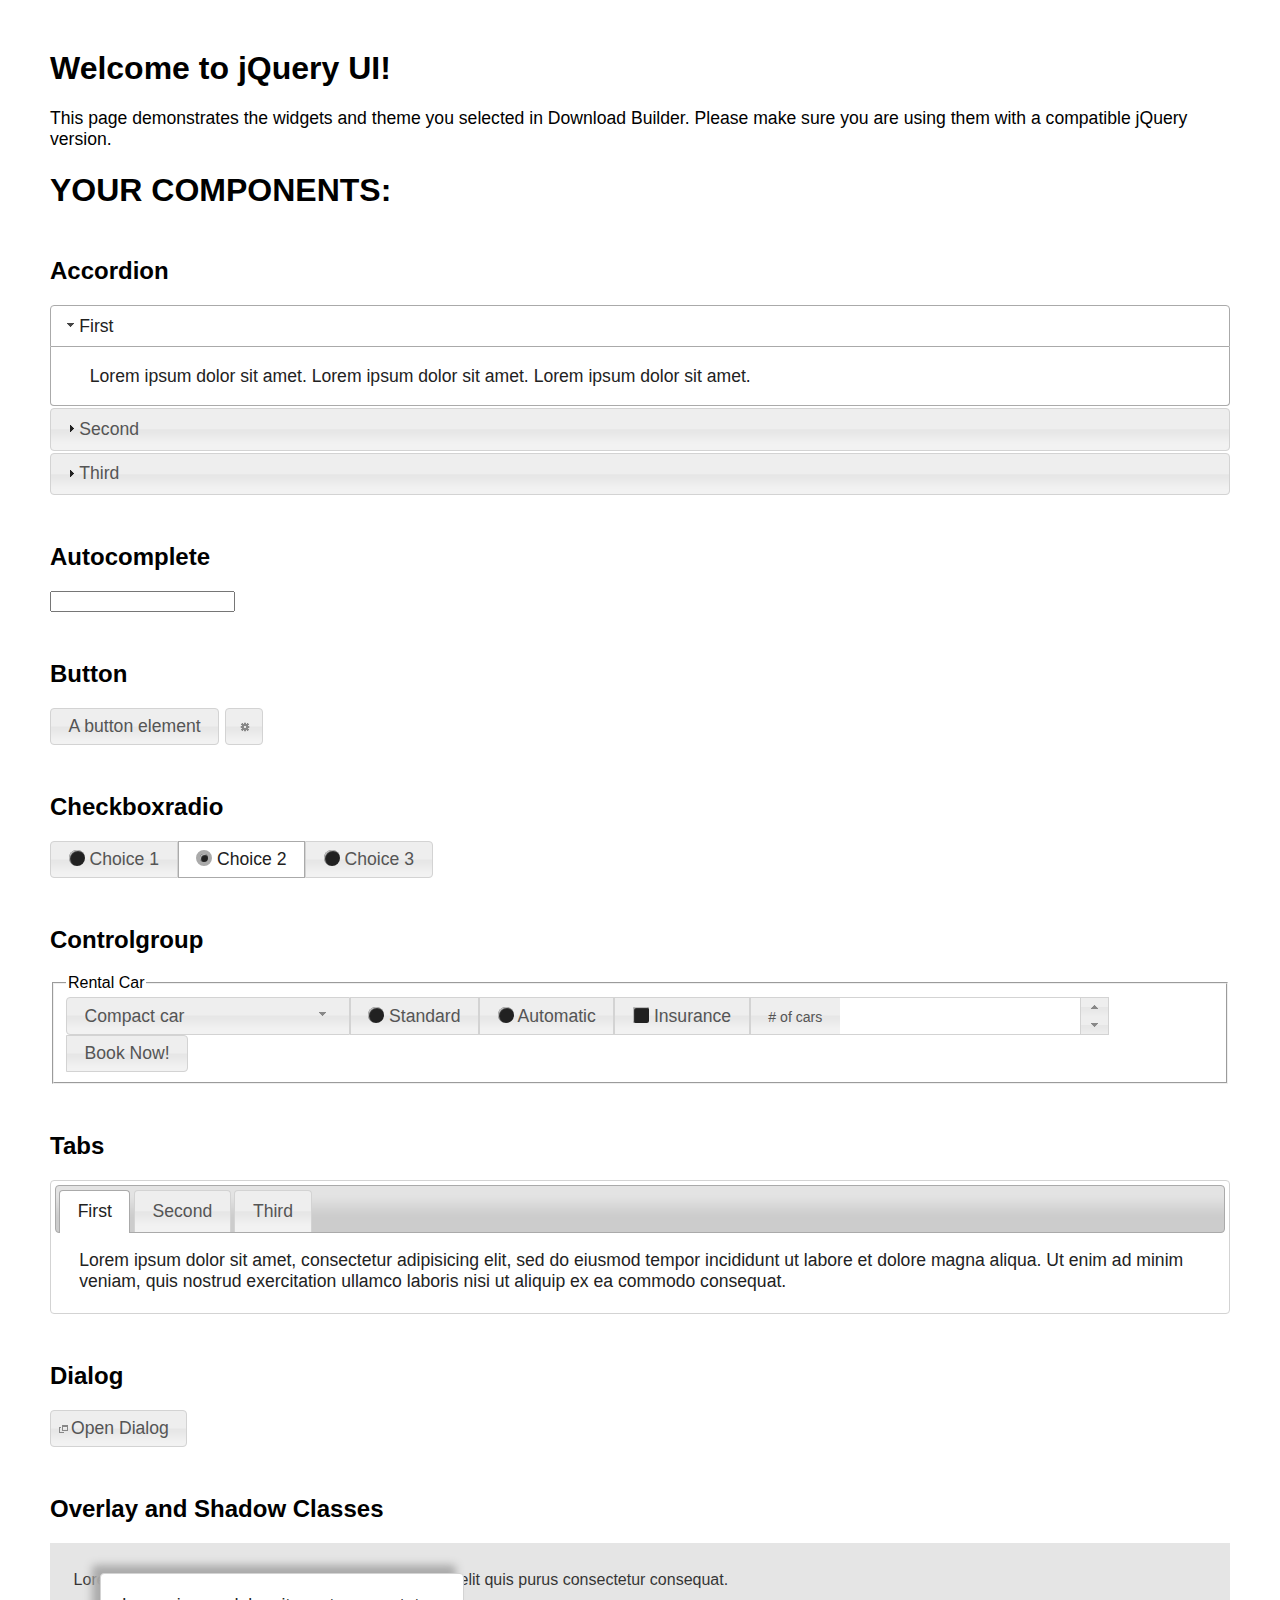
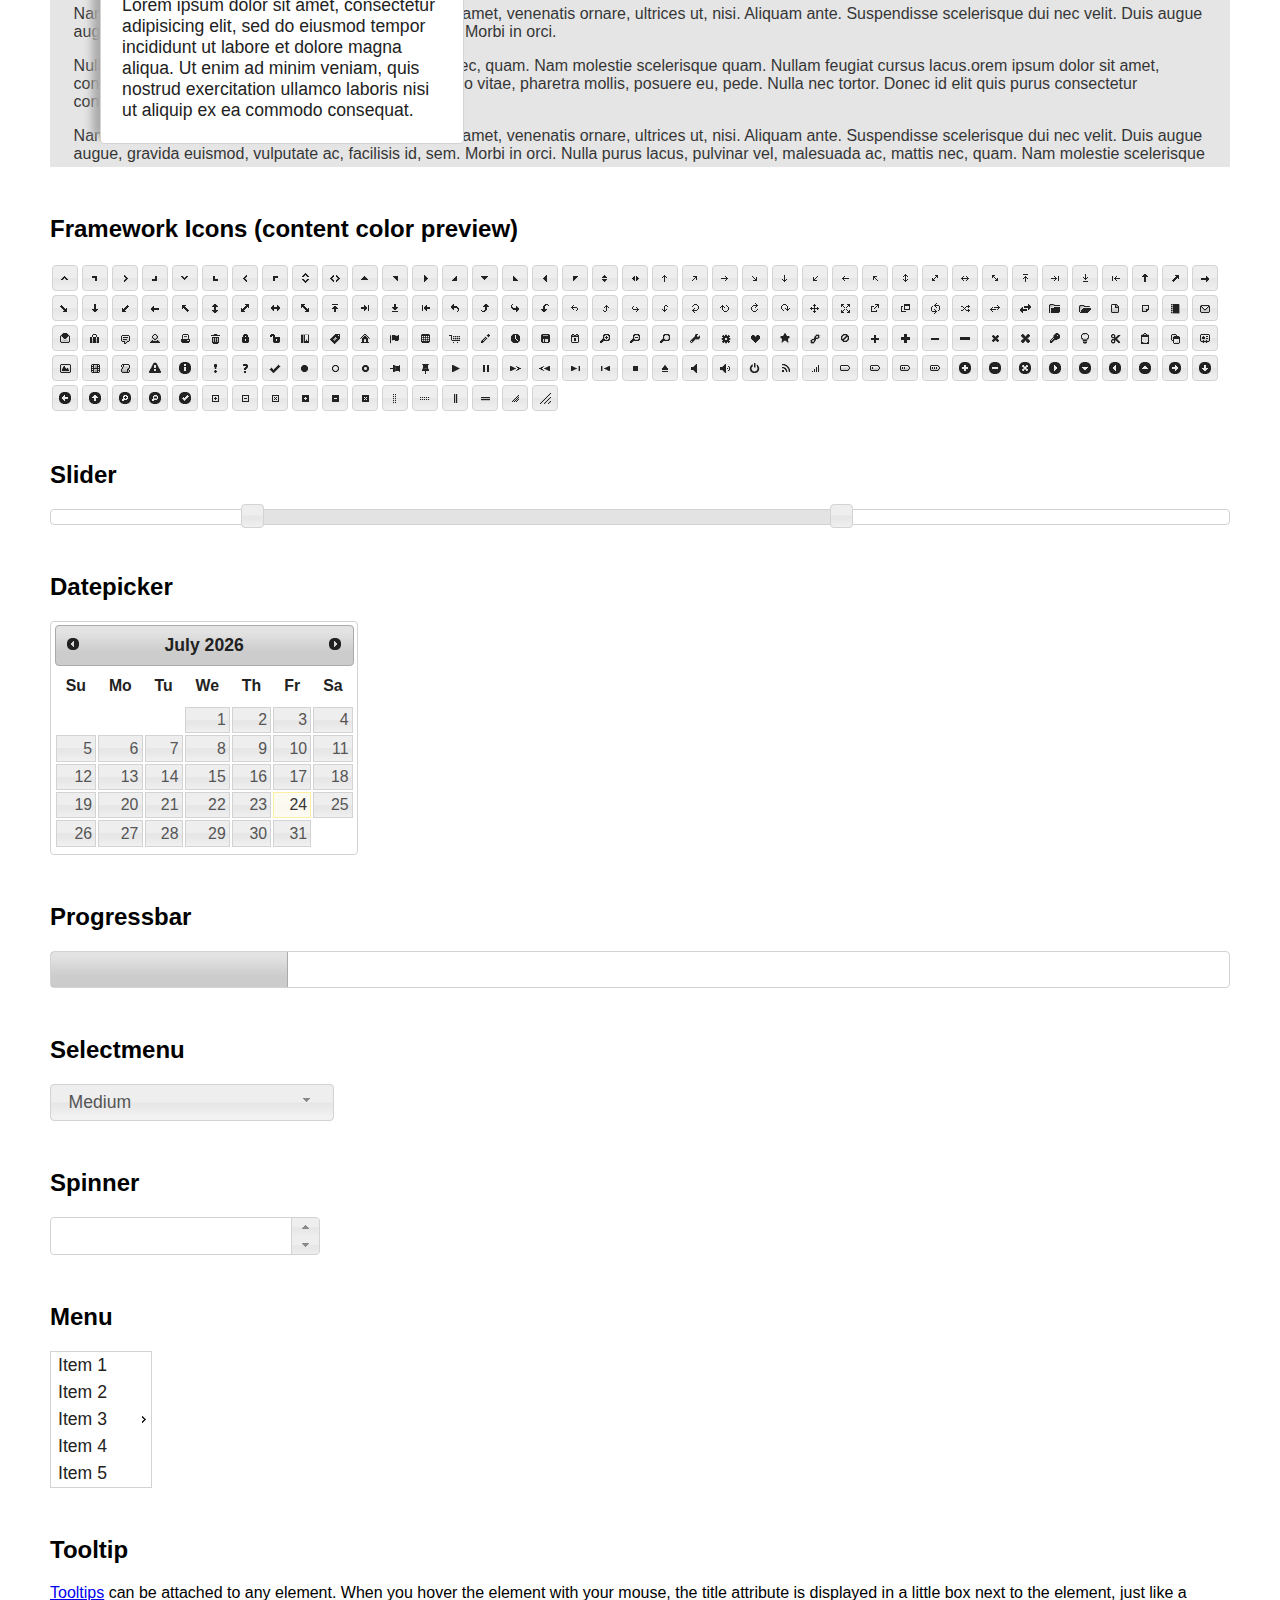
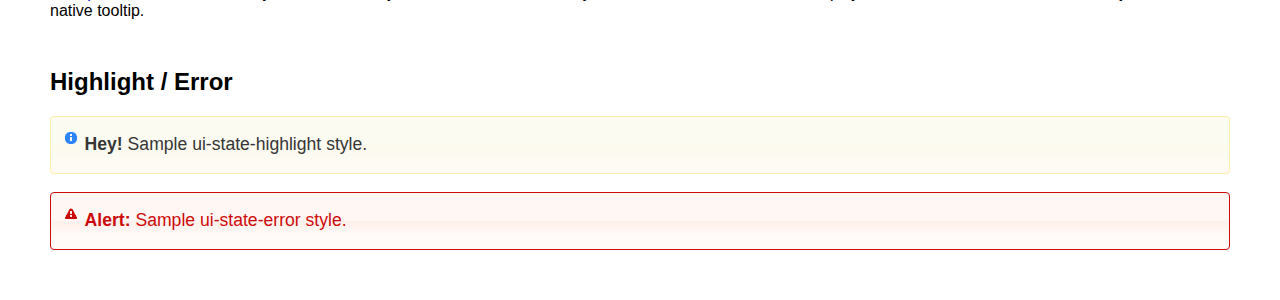
<file: libs/jqurery/jquery-ui-1.12.1.custom/index.html>
<!doctype html>
<html lang="us">
<head>
	<meta charset="utf-8">
	<title>jQuery UI Example Page</title>
	<link href="jquery-ui.css" rel="stylesheet">
	<style>
	body{
		font-family: "Trebuchet MS", sans-serif;
		margin: 50px;
	}
	.demoHeaders {
		margin-top: 2em;
	}
	#dialog-link {
		padding: .4em 1em .4em 20px;
		text-decoration: none;
		position: relative;
	}
	#dialog-link span.ui-icon {
		margin: 0 5px 0 0;
		position: absolute;
		left: .2em;
		top: 50%;
		margin-top: -8px;
	}
	#icons {
		margin: 0;
		padding: 0;
	}
	#icons li {
		margin: 2px;
		position: relative;
		padding: 4px 0;
		cursor: pointer;
		float: left;
		list-style: none;
	}
	#icons span.ui-icon {
		float: left;
		margin: 0 4px;
	}
	.fakewindowcontain .ui-widget-overlay {
		position: absolute;
	}
	select {
		width: 200px;
	}
	</style>
</head>
<body>

<h1>Welcome to jQuery UI!</h1>

<div class="ui-widget">
	<p>This page demonstrates the widgets and theme you selected in Download Builder. Please make sure you are using them with a compatible jQuery version.</p>
</div>

<h1>YOUR COMPONENTS:</h1>


<!-- Accordion -->
<h2 class="demoHeaders">Accordion</h2>
<div id="accordion">
	<h3>First</h3>
	<div>Lorem ipsum dolor sit amet. Lorem ipsum dolor sit amet. Lorem ipsum dolor sit amet.</div>
	<h3>Second</h3>
	<div>Phasellus mattis tincidunt nibh.</div>
	<h3>Third</h3>
	<div>Nam dui erat, auctor a, dignissim quis.</div>
</div>



<!-- Autocomplete -->
<h2 class="demoHeaders">Autocomplete</h2>
<div>
	<input id="autocomplete" title="type &quot;a&quot;">
</div>



<!-- Button -->
<h2 class="demoHeaders">Button</h2>
<button id="button">A button element</button>
<button id="button-icon">An icon-only button</button>



<!-- Checkboxradio -->
<h2 class="demoHeaders">Checkboxradio</h2>
<form style="margin-top: 1em;">
	<div id="radioset">
		<input type="radio" id="radio1" name="radio"><label for="radio1">Choice 1</label>
		<input type="radio" id="radio2" name="radio" checked="checked"><label for="radio2">Choice 2</label>
		<input type="radio" id="radio3" name="radio"><label for="radio3">Choice 3</label>
	</div>
</form>



<!-- Controlgroup -->
<h2 class="demoHeaders">Controlgroup</h2>
<fieldset>
	<legend>Rental Car</legend>
	<div id="controlgroup">
		<select id="car-type">
			<option>Compact car</option>
			<option>Midsize car</option>
			<option>Full size car</option>
			<option>SUV</option>
			<option>Luxury</option>
			<option>Truck</option>
			<option>Van</option>
		</select>
		<label for="transmission-standard">Standard</label>
		<input type="radio" name="transmission" id="transmission-standard">
		<label for="transmission-automatic">Automatic</label>
		<input type="radio" name="transmission" id="transmission-automatic">
		<label for="insurance">Insurance</label>
		<input type="checkbox" name="insurance" id="insurance">
		<label for="horizontal-spinner" class="ui-controlgroup-label"># of cars</label>
		<input id="horizontal-spinner" class="ui-spinner-input">
		<button>Book Now!</button>
	</div>
</fieldset>



<!-- Tabs -->
<h2 class="demoHeaders">Tabs</h2>
<div id="tabs">
	<ul>
		<li><a href="#tabs-1">First</a></li>
		<li><a href="#tabs-2">Second</a></li>
		<li><a href="#tabs-3">Third</a></li>
	</ul>
	<div id="tabs-1">Lorem ipsum dolor sit amet, consectetur adipisicing elit, sed do eiusmod tempor incididunt ut labore et dolore magna aliqua. Ut enim ad minim veniam, quis nostrud exercitation ullamco laboris nisi ut aliquip ex ea commodo consequat.</div>
	<div id="tabs-2">Phasellus mattis tincidunt nibh. Cras orci urna, blandit id, pretium vel, aliquet ornare, felis. Maecenas scelerisque sem non nisl. Fusce sed lorem in enim dictum bibendum.</div>
	<div id="tabs-3">Nam dui erat, auctor a, dignissim quis, sollicitudin eu, felis. Pellentesque nisi urna, interdum eget, sagittis et, consequat vestibulum, lacus. Mauris porttitor ullamcorper augue.</div>
</div>



<h2 class="demoHeaders">Dialog</h2>
<p>
	<button id="dialog-link" class="ui-button ui-corner-all ui-widget">
		<span class="ui-icon ui-icon-newwin"></span>Open Dialog
	</button>
</p>

<h2 class="demoHeaders">Overlay and Shadow Classes</h2>
<div style="position: relative; width: 96%; height: 200px; padding:1% 2%; overflow:hidden;" class="fakewindowcontain">
	<p>Lorem ipsum dolor sit amet,  Nulla nec tortor. Donec id elit quis purus consectetur consequat. </p><p>Nam congue semper tellus. Sed erat dolor, dapibus sit amet, venenatis ornare, ultrices ut, nisi. Aliquam ante. Suspendisse scelerisque dui nec velit. Duis augue augue, gravida euismod, vulputate ac, facilisis id, sem. Morbi in orci. </p><p>Nulla purus lacus, pulvinar vel, malesuada ac, mattis nec, quam. Nam molestie scelerisque quam. Nullam feugiat cursus lacus.orem ipsum dolor sit amet, consectetur adipiscing elit. Donec libero risus, commodo vitae, pharetra mollis, posuere eu, pede. Nulla nec tortor. Donec id elit quis purus consectetur consequat. </p><p>Nam congue semper tellus. Sed erat dolor, dapibus sit amet, venenatis ornare, ultrices ut, nisi. Aliquam ante. Suspendisse scelerisque dui nec velit. Duis augue augue, gravida euismod, vulputate ac, facilisis id, sem. Morbi in orci. Nulla purus lacus, pulvinar vel, malesuada ac, mattis nec, quam. Nam molestie scelerisque quam. </p><p>Nullam feugiat cursus lacus.orem ipsum dolor sit amet, consectetur adipiscing elit. Donec libero risus, commodo vitae, pharetra mollis, posuere eu, pede. Nulla nec tortor. Donec id elit quis purus consectetur consequat. Nam congue semper tellus. Sed erat dolor, dapibus sit amet, venenatis ornare, ultrices ut, nisi. Aliquam ante. </p><p>Suspendisse scelerisque dui nec velit. Duis augue augue, gravida euismod, vulputate ac, facilisis id, sem. Morbi in orci. Nulla purus lacus, pulvinar vel, malesuada ac, mattis nec, quam. Nam molestie scelerisque quam. Nullam feugiat cursus lacus.orem ipsum dolor sit amet, consectetur adipiscing elit. Donec libero risus, commodo vitae, pharetra mollis, posuere eu, pede. Nulla nec tortor. Donec id elit quis purus consectetur consequat. Nam congue semper tellus. Sed erat dolor, dapibus sit amet, venenatis ornare, ultrices ut, nisi. </p>

	<!-- ui-dialog -->
	<div class="ui-widget-overlay ui-front"></div>
	<div style="position: absolute; width: 320px; left: 50px; top: 30px; padding: 1.2em" class="ui-widget ui-front ui-widget-content ui-corner-all ui-widget-shadow">
		Lorem ipsum dolor sit amet, consectetur adipisicing elit, sed do eiusmod tempor incididunt ut labore et dolore magna aliqua. Ut enim ad minim veniam, quis nostrud exercitation ullamco laboris nisi ut aliquip ex ea commodo consequat.
	</div>

</div>

<!-- ui-dialog -->
<div id="dialog" title="Dialog Title">
	<p>Lorem ipsum dolor sit amet, consectetur adipisicing elit, sed do eiusmod tempor incididunt ut labore et dolore magna aliqua. Ut enim ad minim veniam, quis nostrud exercitation ullamco laboris nisi ut aliquip ex ea commodo consequat.</p>
</div>



<h2 class="demoHeaders">Framework Icons (content color preview)</h2>
<ul id="icons" class="ui-widget ui-helper-clearfix">
	<li class="ui-state-default ui-corner-all" title=".ui-icon-caret-1-n"><span class="ui-icon ui-icon-caret-1-n"></span></li>
	<li class="ui-state-default ui-corner-all" title=".ui-icon-caret-1-ne"><span class="ui-icon ui-icon-caret-1-ne"></span></li>
	<li class="ui-state-default ui-corner-all" title=".ui-icon-caret-1-e"><span class="ui-icon ui-icon-caret-1-e"></span></li>
	<li class="ui-state-default ui-corner-all" title=".ui-icon-caret-1-se"><span class="ui-icon ui-icon-caret-1-se"></span></li>
	<li class="ui-state-default ui-corner-all" title=".ui-icon-caret-1-s"><span class="ui-icon ui-icon-caret-1-s"></span></li>
	<li class="ui-state-default ui-corner-all" title=".ui-icon-caret-1-sw"><span class="ui-icon ui-icon-caret-1-sw"></span></li>
	<li class="ui-state-default ui-corner-all" title=".ui-icon-caret-1-w"><span class="ui-icon ui-icon-caret-1-w"></span></li>
	<li class="ui-state-default ui-corner-all" title=".ui-icon-caret-1-nw"><span class="ui-icon ui-icon-caret-1-nw"></span></li>
	<li class="ui-state-default ui-corner-all" title=".ui-icon-caret-2-n-s"><span class="ui-icon ui-icon-caret-2-n-s"></span></li>
	<li class="ui-state-default ui-corner-all" title=".ui-icon-caret-2-e-w"><span class="ui-icon ui-icon-caret-2-e-w"></span></li>
	<li class="ui-state-default ui-corner-all" title=".ui-icon-triangle-1-n"><span class="ui-icon ui-icon-triangle-1-n"></span></li>
	<li class="ui-state-default ui-corner-all" title=".ui-icon-triangle-1-ne"><span class="ui-icon ui-icon-triangle-1-ne"></span></li>
	<li class="ui-state-default ui-corner-all" title=".ui-icon-triangle-1-e"><span class="ui-icon ui-icon-triangle-1-e"></span></li>
	<li class="ui-state-default ui-corner-all" title=".ui-icon-triangle-1-se"><span class="ui-icon ui-icon-triangle-1-se"></span></li>
	<li class="ui-state-default ui-corner-all" title=".ui-icon-triangle-1-s"><span class="ui-icon ui-icon-triangle-1-s"></span></li>
	<li class="ui-state-default ui-corner-all" title=".ui-icon-triangle-1-sw"><span class="ui-icon ui-icon-triangle-1-sw"></span></li>
	<li class="ui-state-default ui-corner-all" title=".ui-icon-triangle-1-w"><span class="ui-icon ui-icon-triangle-1-w"></span></li>
	<li class="ui-state-default ui-corner-all" title=".ui-icon-triangle-1-nw"><span class="ui-icon ui-icon-triangle-1-nw"></span></li>
	<li class="ui-state-default ui-corner-all" title=".ui-icon-triangle-2-n-s"><span class="ui-icon ui-icon-triangle-2-n-s"></span></li>
	<li class="ui-state-default ui-corner-all" title=".ui-icon-triangle-2-e-w"><span class="ui-icon ui-icon-triangle-2-e-w"></span></li>
	<li class="ui-state-default ui-corner-all" title=".ui-icon-arrow-1-n"><span class="ui-icon ui-icon-arrow-1-n"></span></li>
	<li class="ui-state-default ui-corner-all" title=".ui-icon-arrow-1-ne"><span class="ui-icon ui-icon-arrow-1-ne"></span></li>
	<li class="ui-state-default ui-corner-all" title=".ui-icon-arrow-1-e"><span class="ui-icon ui-icon-arrow-1-e"></span></li>
	<li class="ui-state-default ui-corner-all" title=".ui-icon-arrow-1-se"><span class="ui-icon ui-icon-arrow-1-se"></span></li>
	<li class="ui-state-default ui-corner-all" title=".ui-icon-arrow-1-s"><span class="ui-icon ui-icon-arrow-1-s"></span></li>
	<li class="ui-state-default ui-corner-all" title=".ui-icon-arrow-1-sw"><span class="ui-icon ui-icon-arrow-1-sw"></span></li>
	<li class="ui-state-default ui-corner-all" title=".ui-icon-arrow-1-w"><span class="ui-icon ui-icon-arrow-1-w"></span></li>
	<li class="ui-state-default ui-corner-all" title=".ui-icon-arrow-1-nw"><span class="ui-icon ui-icon-arrow-1-nw"></span></li>
	<li class="ui-state-default ui-corner-all" title=".ui-icon-arrow-2-n-s"><span class="ui-icon ui-icon-arrow-2-n-s"></span></li>
	<li class="ui-state-default ui-corner-all" title=".ui-icon-arrow-2-ne-sw"><span class="ui-icon ui-icon-arrow-2-ne-sw"></span></li>
	<li class="ui-state-default ui-corner-all" title=".ui-icon-arrow-2-e-w"><span class="ui-icon ui-icon-arrow-2-e-w"></span></li>
	<li class="ui-state-default ui-corner-all" title=".ui-icon-arrow-2-se-nw"><span class="ui-icon ui-icon-arrow-2-se-nw"></span></li>
	<li class="ui-state-default ui-corner-all" title=".ui-icon-arrowstop-1-n"><span class="ui-icon ui-icon-arrowstop-1-n"></span></li>
	<li class="ui-state-default ui-corner-all" title=".ui-icon-arrowstop-1-e"><span class="ui-icon ui-icon-arrowstop-1-e"></span></li>
	<li class="ui-state-default ui-corner-all" title=".ui-icon-arrowstop-1-s"><span class="ui-icon ui-icon-arrowstop-1-s"></span></li>
	<li class="ui-state-default ui-corner-all" title=".ui-icon-arrowstop-1-w"><span class="ui-icon ui-icon-arrowstop-1-w"></span></li>
	<li class="ui-state-default ui-corner-all" title=".ui-icon-arrowthick-1-n"><span class="ui-icon ui-icon-arrowthick-1-n"></span></li>
	<li class="ui-state-default ui-corner-all" title=".ui-icon-arrowthick-1-ne"><span class="ui-icon ui-icon-arrowthick-1-ne"></span></li>
	<li class="ui-state-default ui-corner-all" title=".ui-icon-arrowthick-1-e"><span class="ui-icon ui-icon-arrowthick-1-e"></span></li>
	<li class="ui-state-default ui-corner-all" title=".ui-icon-arrowthick-1-se"><span class="ui-icon ui-icon-arrowthick-1-se"></span></li>
	<li class="ui-state-default ui-corner-all" title=".ui-icon-arrowthick-1-s"><span class="ui-icon ui-icon-arrowthick-1-s"></span></li>
	<li class="ui-state-default ui-corner-all" title=".ui-icon-arrowthick-1-sw"><span class="ui-icon ui-icon-arrowthick-1-sw"></span></li>
	<li class="ui-state-default ui-corner-all" title=".ui-icon-arrowthick-1-w"><span class="ui-icon ui-icon-arrowthick-1-w"></span></li>
	<li class="ui-state-default ui-corner-all" title=".ui-icon-arrowthick-1-nw"><span class="ui-icon ui-icon-arrowthick-1-nw"></span></li>
	<li class="ui-state-default ui-corner-all" title=".ui-icon-arrowthick-2-n-s"><span class="ui-icon ui-icon-arrowthick-2-n-s"></span></li>
	<li class="ui-state-default ui-corner-all" title=".ui-icon-arrowthick-2-ne-sw"><span class="ui-icon ui-icon-arrowthick-2-ne-sw"></span></li>
	<li class="ui-state-default ui-corner-all" title=".ui-icon-arrowthick-2-e-w"><span class="ui-icon ui-icon-arrowthick-2-e-w"></span></li>
	<li class="ui-state-default ui-corner-all" title=".ui-icon-arrowthick-2-se-nw"><span class="ui-icon ui-icon-arrowthick-2-se-nw"></span></li>
	<li class="ui-state-default ui-corner-all" title=".ui-icon-arrowthickstop-1-n"><span class="ui-icon ui-icon-arrowthickstop-1-n"></span></li>
	<li class="ui-state-default ui-corner-all" title=".ui-icon-arrowthickstop-1-e"><span class="ui-icon ui-icon-arrowthickstop-1-e"></span></li>
	<li class="ui-state-default ui-corner-all" title=".ui-icon-arrowthickstop-1-s"><span class="ui-icon ui-icon-arrowthickstop-1-s"></span></li>
	<li class="ui-state-default ui-corner-all" title=".ui-icon-arrowthickstop-1-w"><span class="ui-icon ui-icon-arrowthickstop-1-w"></span></li>
	<li class="ui-state-default ui-corner-all" title=".ui-icon-arrowreturnthick-1-w"><span class="ui-icon ui-icon-arrowreturnthick-1-w"></span></li>
	<li class="ui-state-default ui-corner-all" title=".ui-icon-arrowreturnthick-1-n"><span class="ui-icon ui-icon-arrowreturnthick-1-n"></span></li>
	<li class="ui-state-default ui-corner-all" title=".ui-icon-arrowreturnthick-1-e"><span class="ui-icon ui-icon-arrowreturnthick-1-e"></span></li>
	<li class="ui-state-default ui-corner-all" title=".ui-icon-arrowreturnthick-1-s"><span class="ui-icon ui-icon-arrowreturnthick-1-s"></span></li>
	<li class="ui-state-default ui-corner-all" title=".ui-icon-arrowreturn-1-w"><span class="ui-icon ui-icon-arrowreturn-1-w"></span></li>
	<li class="ui-state-default ui-corner-all" title=".ui-icon-arrowreturn-1-n"><span class="ui-icon ui-icon-arrowreturn-1-n"></span></li>
	<li class="ui-state-default ui-corner-all" title=".ui-icon-arrowreturn-1-e"><span class="ui-icon ui-icon-arrowreturn-1-e"></span></li>
	<li class="ui-state-default ui-corner-all" title=".ui-icon-arrowreturn-1-s"><span class="ui-icon ui-icon-arrowreturn-1-s"></span></li>
	<li class="ui-state-default ui-corner-all" title=".ui-icon-arrowrefresh-1-w"><span class="ui-icon ui-icon-arrowrefresh-1-w"></span></li>
	<li class="ui-state-default ui-corner-all" title=".ui-icon-arrowrefresh-1-n"><span class="ui-icon ui-icon-arrowrefresh-1-n"></span></li>
	<li class="ui-state-default ui-corner-all" title=".ui-icon-arrowrefresh-1-e"><span class="ui-icon ui-icon-arrowrefresh-1-e"></span></li>
	<li class="ui-state-default ui-corner-all" title=".ui-icon-arrowrefresh-1-s"><span class="ui-icon ui-icon-arrowrefresh-1-s"></span></li>
	<li class="ui-state-default ui-corner-all" title=".ui-icon-arrow-4"><span class="ui-icon ui-icon-arrow-4"></span></li>
	<li class="ui-state-default ui-corner-all" title=".ui-icon-arrow-4-diag"><span class="ui-icon ui-icon-arrow-4-diag"></span></li>
	<li class="ui-state-default ui-corner-all" title=".ui-icon-extlink"><span class="ui-icon ui-icon-extlink"></span></li>
	<li class="ui-state-default ui-corner-all" title=".ui-icon-newwin"><span class="ui-icon ui-icon-newwin"></span></li>
	<li class="ui-state-default ui-corner-all" title=".ui-icon-refresh"><span class="ui-icon ui-icon-refresh"></span></li>
	<li class="ui-state-default ui-corner-all" title=".ui-icon-shuffle"><span class="ui-icon ui-icon-shuffle"></span></li>
	<li class="ui-state-default ui-corner-all" title=".ui-icon-transfer-e-w"><span class="ui-icon ui-icon-transfer-e-w"></span></li>
	<li class="ui-state-default ui-corner-all" title=".ui-icon-transferthick-e-w"><span class="ui-icon ui-icon-transferthick-e-w"></span></li>
	<li class="ui-state-default ui-corner-all" title=".ui-icon-folder-collapsed"><span class="ui-icon ui-icon-folder-collapsed"></span></li>
	<li class="ui-state-default ui-corner-all" title=".ui-icon-folder-open"><span class="ui-icon ui-icon-folder-open"></span></li>
	<li class="ui-state-default ui-corner-all" title=".ui-icon-document"><span class="ui-icon ui-icon-document"></span></li>
	<li class="ui-state-default ui-corner-all" title=".ui-icon-document-b"><span class="ui-icon ui-icon-document-b"></span></li>
	<li class="ui-state-default ui-corner-all" title=".ui-icon-note"><span class="ui-icon ui-icon-note"></span></li>
	<li class="ui-state-default ui-corner-all" title=".ui-icon-mail-closed"><span class="ui-icon ui-icon-mail-closed"></span></li>
	<li class="ui-state-default ui-corner-all" title=".ui-icon-mail-open"><span class="ui-icon ui-icon-mail-open"></span></li>
	<li class="ui-state-default ui-corner-all" title=".ui-icon-suitcase"><span class="ui-icon ui-icon-suitcase"></span></li>
	<li class="ui-state-default ui-corner-all" title=".ui-icon-comment"><span class="ui-icon ui-icon-comment"></span></li>
	<li class="ui-state-default ui-corner-all" title=".ui-icon-person"><span class="ui-icon ui-icon-person"></span></li>
	<li class="ui-state-default ui-corner-all" title=".ui-icon-print"><span class="ui-icon ui-icon-print"></span></li>
	<li class="ui-state-default ui-corner-all" title=".ui-icon-trash"><span class="ui-icon ui-icon-trash"></span></li>
	<li class="ui-state-default ui-corner-all" title=".ui-icon-locked"><span class="ui-icon ui-icon-locked"></span></li>
	<li class="ui-state-default ui-corner-all" title=".ui-icon-unlocked"><span class="ui-icon ui-icon-unlocked"></span></li>
	<li class="ui-state-default ui-corner-all" title=".ui-icon-bookmark"><span class="ui-icon ui-icon-bookmark"></span></li>
	<li class="ui-state-default ui-corner-all" title=".ui-icon-tag"><span class="ui-icon ui-icon-tag"></span></li>
	<li class="ui-state-default ui-corner-all" title=".ui-icon-home"><span class="ui-icon ui-icon-home"></span></li>
	<li class="ui-state-default ui-corner-all" title=".ui-icon-flag"><span class="ui-icon ui-icon-flag"></span></li>
	<li class="ui-state-default ui-corner-all" title=".ui-icon-calculator"><span class="ui-icon ui-icon-calculator"></span></li>
	<li class="ui-state-default ui-corner-all" title=".ui-icon-cart"><span class="ui-icon ui-icon-cart"></span></li>
	<li class="ui-state-default ui-corner-all" title=".ui-icon-pencil"><span class="ui-icon ui-icon-pencil"></span></li>
	<li class="ui-state-default ui-corner-all" title=".ui-icon-clock"><span class="ui-icon ui-icon-clock"></span></li>
	<li class="ui-state-default ui-corner-all" title=".ui-icon-disk"><span class="ui-icon ui-icon-disk"></span></li>
	<li class="ui-state-default ui-corner-all" title=".ui-icon-calendar"><span class="ui-icon ui-icon-calendar"></span></li>
	<li class="ui-state-default ui-corner-all" title=".ui-icon-zoomin"><span class="ui-icon ui-icon-zoomin"></span></li>
	<li class="ui-state-default ui-corner-all" title=".ui-icon-zoomout"><span class="ui-icon ui-icon-zoomout"></span></li>
	<li class="ui-state-default ui-corner-all" title=".ui-icon-search"><span class="ui-icon ui-icon-search"></span></li>
	<li class="ui-state-default ui-corner-all" title=".ui-icon-wrench"><span class="ui-icon ui-icon-wrench"></span></li>
	<li class="ui-state-default ui-corner-all" title=".ui-icon-gear"><span class="ui-icon ui-icon-gear"></span></li>
	<li class="ui-state-default ui-corner-all" title=".ui-icon-heart"><span class="ui-icon ui-icon-heart"></span></li>
	<li class="ui-state-default ui-corner-all" title=".ui-icon-star"><span class="ui-icon ui-icon-star"></span></li>
	<li class="ui-state-default ui-corner-all" title=".ui-icon-link"><span class="ui-icon ui-icon-link"></span></li>
	<li class="ui-state-default ui-corner-all" title=".ui-icon-cancel"><span class="ui-icon ui-icon-cancel"></span></li>
	<li class="ui-state-default ui-corner-all" title=".ui-icon-plus"><span class="ui-icon ui-icon-plus"></span></li>
	<li class="ui-state-default ui-corner-all" title=".ui-icon-plusthick"><span class="ui-icon ui-icon-plusthick"></span></li>
	<li class="ui-state-default ui-corner-all" title=".ui-icon-minus"><span class="ui-icon ui-icon-minus"></span></li>
	<li class="ui-state-default ui-corner-all" title=".ui-icon-minusthick"><span class="ui-icon ui-icon-minusthick"></span></li>
	<li class="ui-state-default ui-corner-all" title=".ui-icon-close"><span class="ui-icon ui-icon-close"></span></li>
	<li class="ui-state-default ui-corner-all" title=".ui-icon-closethick"><span class="ui-icon ui-icon-closethick"></span></li>
	<li class="ui-state-default ui-corner-all" title=".ui-icon-key"><span class="ui-icon ui-icon-key"></span></li>
	<li class="ui-state-default ui-corner-all" title=".ui-icon-lightbulb"><span class="ui-icon ui-icon-lightbulb"></span></li>
	<li class="ui-state-default ui-corner-all" title=".ui-icon-scissors"><span class="ui-icon ui-icon-scissors"></span></li>
	<li class="ui-state-default ui-corner-all" title=".ui-icon-clipboard"><span class="ui-icon ui-icon-clipboard"></span></li>
	<li class="ui-state-default ui-corner-all" title=".ui-icon-copy"><span class="ui-icon ui-icon-copy"></span></li>
	<li class="ui-state-default ui-corner-all" title=".ui-icon-contact"><span class="ui-icon ui-icon-contact"></span></li>
	<li class="ui-state-default ui-corner-all" title=".ui-icon-image"><span class="ui-icon ui-icon-image"></span></li>
	<li class="ui-state-default ui-corner-all" title=".ui-icon-video"><span class="ui-icon ui-icon-video"></span></li>
	<li class="ui-state-default ui-corner-all" title=".ui-icon-script"><span class="ui-icon ui-icon-script"></span></li>
	<li class="ui-state-default ui-corner-all" title=".ui-icon-alert"><span class="ui-icon ui-icon-alert"></span></li>
	<li class="ui-state-default ui-corner-all" title=".ui-icon-info"><span class="ui-icon ui-icon-info"></span></li>
	<li class="ui-state-default ui-corner-all" title=".ui-icon-notice"><span class="ui-icon ui-icon-notice"></span></li>
	<li class="ui-state-default ui-corner-all" title=".ui-icon-help"><span class="ui-icon ui-icon-help"></span></li>
	<li class="ui-state-default ui-corner-all" title=".ui-icon-check"><span class="ui-icon ui-icon-check"></span></li>
	<li class="ui-state-default ui-corner-all" title=".ui-icon-bullet"><span class="ui-icon ui-icon-bullet"></span></li>
	<li class="ui-state-default ui-corner-all" title=".ui-icon-radio-off"><span class="ui-icon ui-icon-radio-off"></span></li>
	<li class="ui-state-default ui-corner-all" title=".ui-icon-radio-on"><span class="ui-icon ui-icon-radio-on"></span></li>
	<li class="ui-state-default ui-corner-all" title=".ui-icon-pin-w"><span class="ui-icon ui-icon-pin-w"></span></li>
	<li class="ui-state-default ui-corner-all" title=".ui-icon-pin-s"><span class="ui-icon ui-icon-pin-s"></span></li>
	<li class="ui-state-default ui-corner-all" title=".ui-icon-play"><span class="ui-icon ui-icon-play"></span></li>
	<li class="ui-state-default ui-corner-all" title=".ui-icon-pause"><span class="ui-icon ui-icon-pause"></span></li>
	<li class="ui-state-default ui-corner-all" title=".ui-icon-seek-next"><span class="ui-icon ui-icon-seek-next"></span></li>
	<li class="ui-state-default ui-corner-all" title=".ui-icon-seek-prev"><span class="ui-icon ui-icon-seek-prev"></span></li>
	<li class="ui-state-default ui-corner-all" title=".ui-icon-seek-end"><span class="ui-icon ui-icon-seek-end"></span></li>
	<li class="ui-state-default ui-corner-all" title=".ui-icon-seek-first"><span class="ui-icon ui-icon-seek-first"></span></li>
	<li class="ui-state-default ui-corner-all" title=".ui-icon-stop"><span class="ui-icon ui-icon-stop"></span></li>
	<li class="ui-state-default ui-corner-all" title=".ui-icon-eject"><span class="ui-icon ui-icon-eject"></span></li>
	<li class="ui-state-default ui-corner-all" title=".ui-icon-volume-off"><span class="ui-icon ui-icon-volume-off"></span></li>
	<li class="ui-state-default ui-corner-all" title=".ui-icon-volume-on"><span class="ui-icon ui-icon-volume-on"></span></li>
	<li class="ui-state-default ui-corner-all" title=".ui-icon-power"><span class="ui-icon ui-icon-power"></span></li>
	<li class="ui-state-default ui-corner-all" title=".ui-icon-signal-diag"><span class="ui-icon ui-icon-signal-diag"></span></li>
	<li class="ui-state-default ui-corner-all" title=".ui-icon-signal"><span class="ui-icon ui-icon-signal"></span></li>
	<li class="ui-state-default ui-corner-all" title=".ui-icon-battery-0"><span class="ui-icon ui-icon-battery-0"></span></li>
	<li class="ui-state-default ui-corner-all" title=".ui-icon-battery-1"><span class="ui-icon ui-icon-battery-1"></span></li>
	<li class="ui-state-default ui-corner-all" title=".ui-icon-battery-2"><span class="ui-icon ui-icon-battery-2"></span></li>
	<li class="ui-state-default ui-corner-all" title=".ui-icon-battery-3"><span class="ui-icon ui-icon-battery-3"></span></li>
	<li class="ui-state-default ui-corner-all" title=".ui-icon-circle-plus"><span class="ui-icon ui-icon-circle-plus"></span></li>
	<li class="ui-state-default ui-corner-all" title=".ui-icon-circle-minus"><span class="ui-icon ui-icon-circle-minus"></span></li>
	<li class="ui-state-default ui-corner-all" title=".ui-icon-circle-close"><span class="ui-icon ui-icon-circle-close"></span></li>
	<li class="ui-state-default ui-corner-all" title=".ui-icon-circle-triangle-e"><span class="ui-icon ui-icon-circle-triangle-e"></span></li>
	<li class="ui-state-default ui-corner-all" title=".ui-icon-circle-triangle-s"><span class="ui-icon ui-icon-circle-triangle-s"></span></li>
	<li class="ui-state-default ui-corner-all" title=".ui-icon-circle-triangle-w"><span class="ui-icon ui-icon-circle-triangle-w"></span></li>
	<li class="ui-state-default ui-corner-all" title=".ui-icon-circle-triangle-n"><span class="ui-icon ui-icon-circle-triangle-n"></span></li>
	<li class="ui-state-default ui-corner-all" title=".ui-icon-circle-arrow-e"><span class="ui-icon ui-icon-circle-arrow-e"></span></li>
	<li class="ui-state-default ui-corner-all" title=".ui-icon-circle-arrow-s"><span class="ui-icon ui-icon-circle-arrow-s"></span></li>
	<li class="ui-state-default ui-corner-all" title=".ui-icon-circle-arrow-w"><span class="ui-icon ui-icon-circle-arrow-w"></span></li>
	<li class="ui-state-default ui-corner-all" title=".ui-icon-circle-arrow-n"><span class="ui-icon ui-icon-circle-arrow-n"></span></li>
	<li class="ui-state-default ui-corner-all" title=".ui-icon-circle-zoomin"><span class="ui-icon ui-icon-circle-zoomin"></span></li>
	<li class="ui-state-default ui-corner-all" title=".ui-icon-circle-zoomout"><span class="ui-icon ui-icon-circle-zoomout"></span></li>
	<li class="ui-state-default ui-corner-all" title=".ui-icon-circle-check"><span class="ui-icon ui-icon-circle-check"></span></li>
	<li class="ui-state-default ui-corner-all" title=".ui-icon-circlesmall-plus"><span class="ui-icon ui-icon-circlesmall-plus"></span></li>
	<li class="ui-state-default ui-corner-all" title=".ui-icon-circlesmall-minus"><span class="ui-icon ui-icon-circlesmall-minus"></span></li>
	<li class="ui-state-default ui-corner-all" title=".ui-icon-circlesmall-close"><span class="ui-icon ui-icon-circlesmall-close"></span></li>
	<li class="ui-state-default ui-corner-all" title=".ui-icon-squaresmall-plus"><span class="ui-icon ui-icon-squaresmall-plus"></span></li>
	<li class="ui-state-default ui-corner-all" title=".ui-icon-squaresmall-minus"><span class="ui-icon ui-icon-squaresmall-minus"></span></li>
	<li class="ui-state-default ui-corner-all" title=".ui-icon-squaresmall-close"><span class="ui-icon ui-icon-squaresmall-close"></span></li>
	<li class="ui-state-default ui-corner-all" title=".ui-icon-grip-dotted-vertical"><span class="ui-icon ui-icon-grip-dotted-vertical"></span></li>
	<li class="ui-state-default ui-corner-all" title=".ui-icon-grip-dotted-horizontal"><span class="ui-icon ui-icon-grip-dotted-horizontal"></span></li>
	<li class="ui-state-default ui-corner-all" title=".ui-icon-grip-solid-vertical"><span class="ui-icon ui-icon-grip-solid-vertical"></span></li>
	<li class="ui-state-default ui-corner-all" title=".ui-icon-grip-solid-horizontal"><span class="ui-icon ui-icon-grip-solid-horizontal"></span></li>
	<li class="ui-state-default ui-corner-all" title=".ui-icon-gripsmall-diagonal-se"><span class="ui-icon ui-icon-gripsmall-diagonal-se"></span></li>
	<li class="ui-state-default ui-corner-all" title=".ui-icon-grip-diagonal-se"><span class="ui-icon ui-icon-grip-diagonal-se"></span></li>
</ul>


<!-- Slider -->
<h2 class="demoHeaders">Slider</h2>
<div id="slider"></div>



<!-- Datepicker -->
<h2 class="demoHeaders">Datepicker</h2>
<div id="datepicker"></div>



<!-- Progressbar -->
<h2 class="demoHeaders">Progressbar</h2>
<div id="progressbar"></div>



<!-- Progressbar -->
<h2 class="demoHeaders">Selectmenu</h2>
<select id="selectmenu">
	<option>Slower</option>
	<option>Slow</option>
	<option selected="selected">Medium</option>
	<option>Fast</option>
	<option>Faster</option>
</select>



<!-- Spinner -->
<h2 class="demoHeaders">Spinner</h2>
<input id="spinner">



<!-- Menu -->
<h2 class="demoHeaders">Menu</h2>
<ul style="width:100px;" id="menu">
	<li><div>Item 1</div></li>
	<li><div>Item 2</div></li>
	<li><div>Item 3</div>
		<ul>
			<li><div>Item 3-1</div></li>
			<li><div>Item 3-2</div></li>
			<li><div>Item 3-3</div></li>
			<li><div>Item 3-4</div></li>
			<li><div>Item 3-5</div></li>
		</ul>
	</li>
	<li><div>Item 4</div></li>
	<li><div>Item 5</div></li>
</ul>



<!-- Tooltip -->
<h2 class="demoHeaders">Tooltip</h2>
<p id="tooltip">
	<a href="#" title="That&apos;s what this widget is">Tooltips</a> can be attached to any element. When you hover
the element with your mouse, the title attribute is displayed in a little box next to the element, just like a native tooltip.
</p>


<!-- Highlight / Error -->
<h2 class="demoHeaders">Highlight / Error</h2>
<div class="ui-widget">
	<div class="ui-state-highlight ui-corner-all" style="margin-top: 20px; padding: 0 .7em;">
		<p><span class="ui-icon ui-icon-info" style="float: left; margin-right: .3em;"></span>
		<strong>Hey!</strong> Sample ui-state-highlight style.</p>
	</div>
</div>
<br>
<div class="ui-widget">
	<div class="ui-state-error ui-corner-all" style="padding: 0 .7em;">
		<p><span class="ui-icon ui-icon-alert" style="float: left; margin-right: .3em;"></span>
		<strong>Alert:</strong> Sample ui-state-error style.</p>
	</div>
</div>

<script src="external/jquery/jquery.js"></script>
<script src="jquery-ui.js"></script>
<script>

$( "#accordion" ).accordion();



var availableTags = [
	"ActionScript",
	"AppleScript",
	"Asp",
	"BASIC",
	"C",
	"C++",
	"Clojure",
	"COBOL",
	"ColdFusion",
	"Erlang",
	"Fortran",
	"Groovy",
	"Haskell",
	"Java",
	"JavaScript",
	"Lisp",
	"Perl",
	"PHP",
	"Python",
	"Ruby",
	"Scala",
	"Scheme"
];
$( "#autocomplete" ).autocomplete({
	source: availableTags
});



$( "#button" ).button();
$( "#button-icon" ).button({
	icon: "ui-icon-gear",
	showLabel: false
});



$( "#radioset" ).buttonset();



$( "#controlgroup" ).controlgroup();



$( "#tabs" ).tabs();



$( "#dialog" ).dialog({
	autoOpen: false,
	width: 400,
	buttons: [
		{
			text: "Ok",
			click: function() {
				$( this ).dialog( "close" );
			}
		},
		{
			text: "Cancel",
			click: function() {
				$( this ).dialog( "close" );
			}
		}
	]
});

// Link to open the dialog
$( "#dialog-link" ).click(function( event ) {
	$( "#dialog" ).dialog( "open" );
	event.preventDefault();
});



$( "#datepicker" ).datepicker({
	inline: true
});



$( "#slider" ).slider({
	range: true,
	values: [ 17, 67 ]
});



$( "#progressbar" ).progressbar({
	value: 20
});



$( "#spinner" ).spinner();



$( "#menu" ).menu();



$( "#tooltip" ).tooltip();



$( "#selectmenu" ).selectmenu();


// Hover states on the static widgets
$( "#dialog-link, #icons li" ).hover(
	function() {
		$( this ).addClass( "ui-state-hover" );
	},
	function() {
		$( this ).removeClass( "ui-state-hover" );
	}
);
</script>
</body>
</html>
</file>
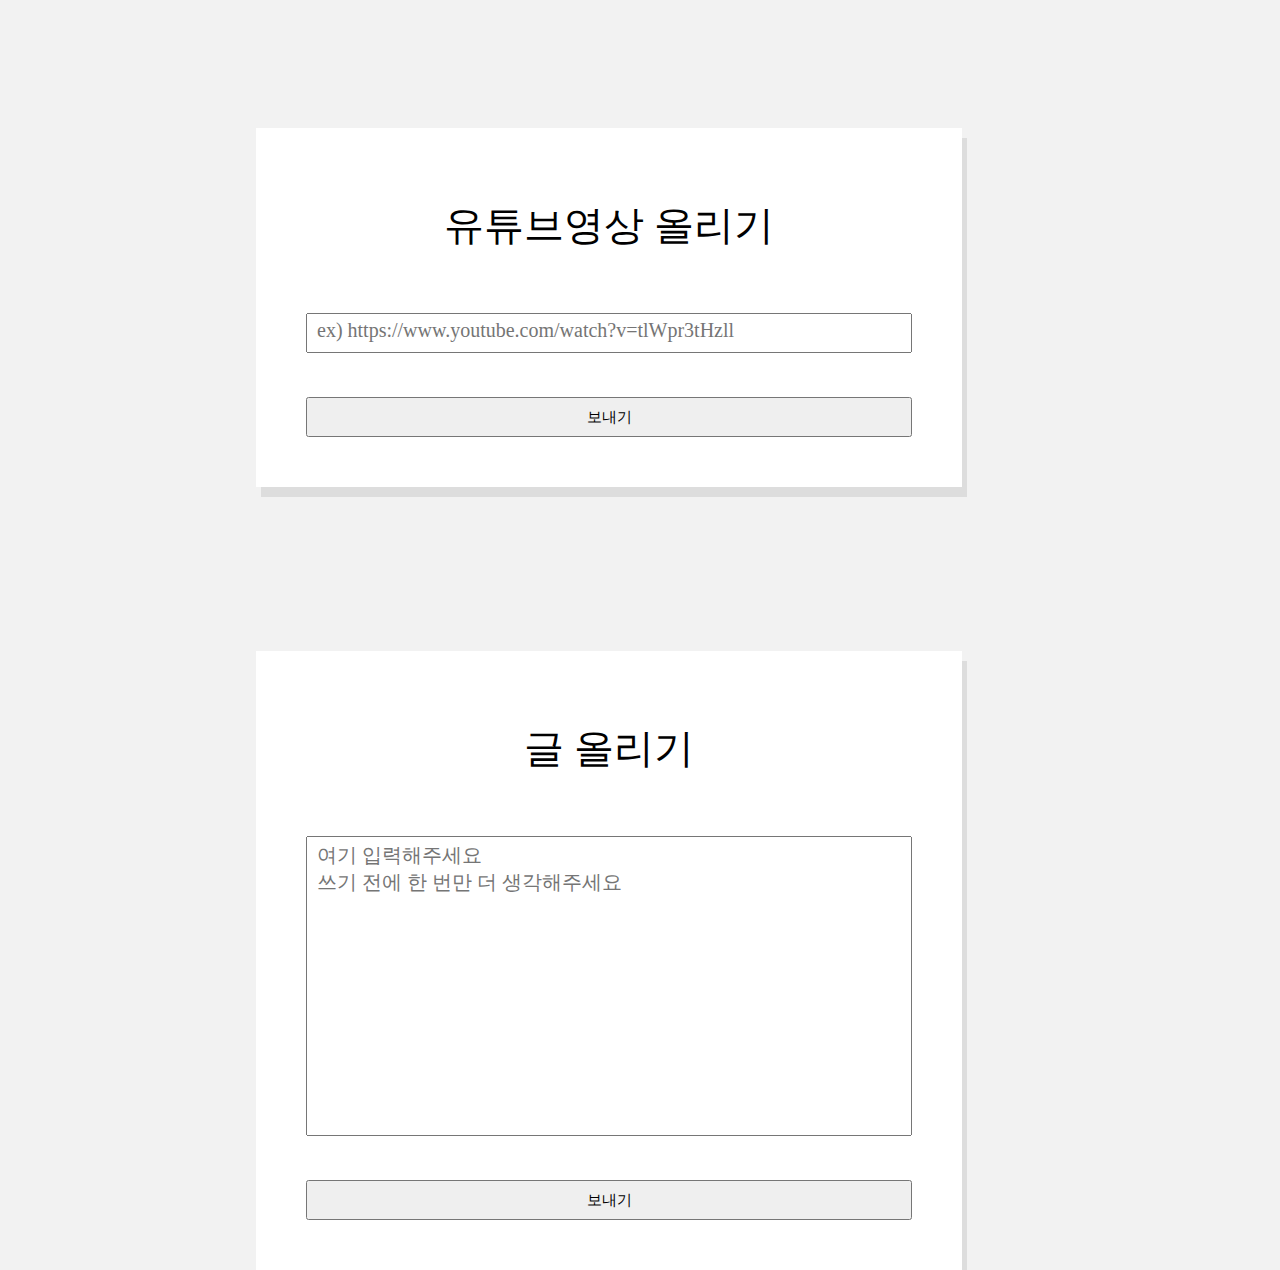
<file: Template.html>
<!DOCTYPE html>
<html>
<head>
    <meta charset="utf-8" />
    <meta http-equiv="X-UA-Compatible" content="IE=edge">
    <title>Page Title</title>
    <meta name="viewport" content="width=device-width, initial-scale=1">
    <link rel="stylesheet" type="text/css" media="screen" href="./index.css" />
</head>
<body>
    <!-- 비디오 템플릿 -->
    <div class="PostWrap">
        <div class="Post">
            <div class="Post_Header">
                유튜브영상 올리기
            </div>
            <div class="Post_Sec">
                <form action="" method="post" id="Post_SecVideofrom">
                    <textarea id="Post_SecVideofromTextarea" class="js_Paper" placeholder="ex) https://www.youtube.com/watch?v=tlWpr3tHzll"></textarea>
                    <button id="Post_SecVideofromButton" class="js_SubmitBtn" type="button" onclick="js_SubmitBtn_onclick();">보내기</button>
                </form>
            </div>
        </div>
    </div>
    <br/><br/>
    <!-- 게시물 템플릿 -->
    <div class="PostWrap">
        <div class="Post">
            <div class="Post_Header">
                글 올리기
            </div>
            <div class="Post_Sec">
                <form action="" method="post" id="Post_SecWritefrom">
                    <textarea id="Post_SecWritefromTextarea" class="js_Paper" placeholder="여기 입력해주세요&#13;&#10;쓰기 전에 한 번만 더 생각해주세요"></textarea>
                    <button id="Post_SecWritefromButton" class="js_SubmitBtn" type="button">보내기</button>
                </form>
            </div>
        </div>
    </div>
    
</body>
</html>
</file>
<file: index.css>
*{
    margin: 0;
    box-sizing: border-box;
    font-family: Do Hyeon;
}
a:link { color: white; text-decoration: none;}
a:visited { color: white; text-decoration: none;}
a.SideBar_HeaderTitle:hover { color: white; text-decoration: none;}

html, body {
    height: 100%;
    background-color: #f2f2f2;
}

.MainWrap{
    position: relative;
    height: 100%;
}

/* SideBar */
.SideBar{
    background-color: #222222;
    font-family: inherit;
    width: 331px;
    height: 100%;
    position: fixed;
    left: 0;
    top: 0;
    padding: 0 1.5rem 1.5rem;
    color: white;
}
.SideBar_Header{
    margin: 50px 0 50px;
    font-size: 2em;
    font-weight: 500;
    text-align: center;
}
.SideBar_NavBorder{
    margin-top: 13px;
    border-top: 1px solid white;
    padding: 15px 4px 0;
    font-weight: 300;
}
.SideBar_NavLink{
    cursor: pointer;
    display: block;
}
.SideBar_NavLink:hover{
    color: red;
}
.Icon-Ele, .Icon-Arrow{
    width: 30px;
    height: 10px;
}
.Icon-Arrow{
    position: relative;
    top: 5px;
    float: right;
}


/* 컨탠츠 */
.ContentWrap{
    height: 100%;
    display: flex;
    margin-left: 400px;
}
.Content{
    text-align: center;
}

/*---------------------------------------------------------


여기에 Content_Main 스타일 및 자식 태그 스타일 작성 contentWrap 또는 content 건들 ㄴㄴ


-----------------------------------------------------------*/

/* 포스트 템플릿 */
.PostWrap{
    background-color: white;
    margin: 0 auto;
    width: 706px;
    padding: 50px;
    margin-left: 20%;
    margin-top: 10%;
    box-shadow: 5px 10px #DDDDDD;
}
.Post{
    color: black;
}
.Post *{
    font-family: inherit;
}
.Post_Header{
    font-size: 40px;
    text-align: center;
    font-weight: 550;
    padding: 20px 0 20px; 
}
.Post_Sec textarea{
    overflow: hidden;
}

/* 비디오 템플릿 */
#Post_SecVideofromTextarea, #Post_SecVideofromButton{
    padding: 5px 10px 5px;
    width: 100%;
    /* width: 606px; */
}
#Post_SecVideofromTextarea{
    height: 40px;
    font-size: 20px;
    margin: 40px 0 40px;
    outline: none;
    resize: none;
}
#Post_SecVideofromButton{
    display: block;
    font-size: 15px;
    height: 40px;
}

/* 게시물 작성 템플릿 */
#Post_SecWritefromTextarea, #Post_SecWritefromButton{
    padding: 5px 10px 5px;
    width: 100%;
}
#Post_SecWritefromTextarea{
    height: 300px;
    font-size: 20px;
    margin: 40px 0 40px;
    outline: none;
    resize: none;
}
#Post_SecWritefromButton{
    display: block;
    font-size: 15px;
    height: 40px;
}


/* 공지 */
.NoticeWrap{
    display: block;
    width: 400px;
    margin: 20px 0 0;
    padding: 10px;
    border: 3px solid black;
    background-color: white;
    position: fixed;
    right: 15px;
    bottom: 15px;
}
.Notice{
    font-size: 17px;
}
.Notice_Header{
    font-size: 20px;
    font-weight: 700;
    margin-bottom: 5px;
}
.close{
    display: inline;
    cursor: pointer;
    position: absolute;
    right: 8px;
    top: 5px;
}


/* 알림 alert */
.AlertLayer{
    display: none;
    visibility: hidden;
}
.AlertPage{
    display: flex;
    justify-content: center;
    align-items: center;
    z-index: 200;
    background-color: rgba(0, 0, 0, 0.5);
    width: 100%;
    height: 100%;
    position: absolute;
    top: 0;
    left: 0;
}
.AlertWrap{
    position: relative;
    background-color: white;
    width: 500px;
    height: 300px;
    padding: 0 150px 0;
    border-radius: 10px;
}
.Alert{
    text-align: center;
    position: inherit;
    top: 20%;
}
.Alert_Status{
    display: flex;
    justify-content: center;
    align-items: center;
    text-align: inherit;
    margin: 0 auto;
    margin-bottom: 30px;
    border: 3px solid #ffc34d;
    width: 100px;
    height: 100px;
    border-radius: 50%;
    color: #ffc34d;
}
.Alert_StatusIcon{
    color: inherit;
}
.Alert_Sec{
    font-size: 25px;
    margin-bottom: 30px;
}
.Alert_Button{
    cursor: pointer;
    border: 0;
    width: 70px;
    height: 30px;
    border-radius: 30px;
    background: initial;
    background-color: #3085d6;
    color: #fff;
    font-size: 16px;
}
</file>
